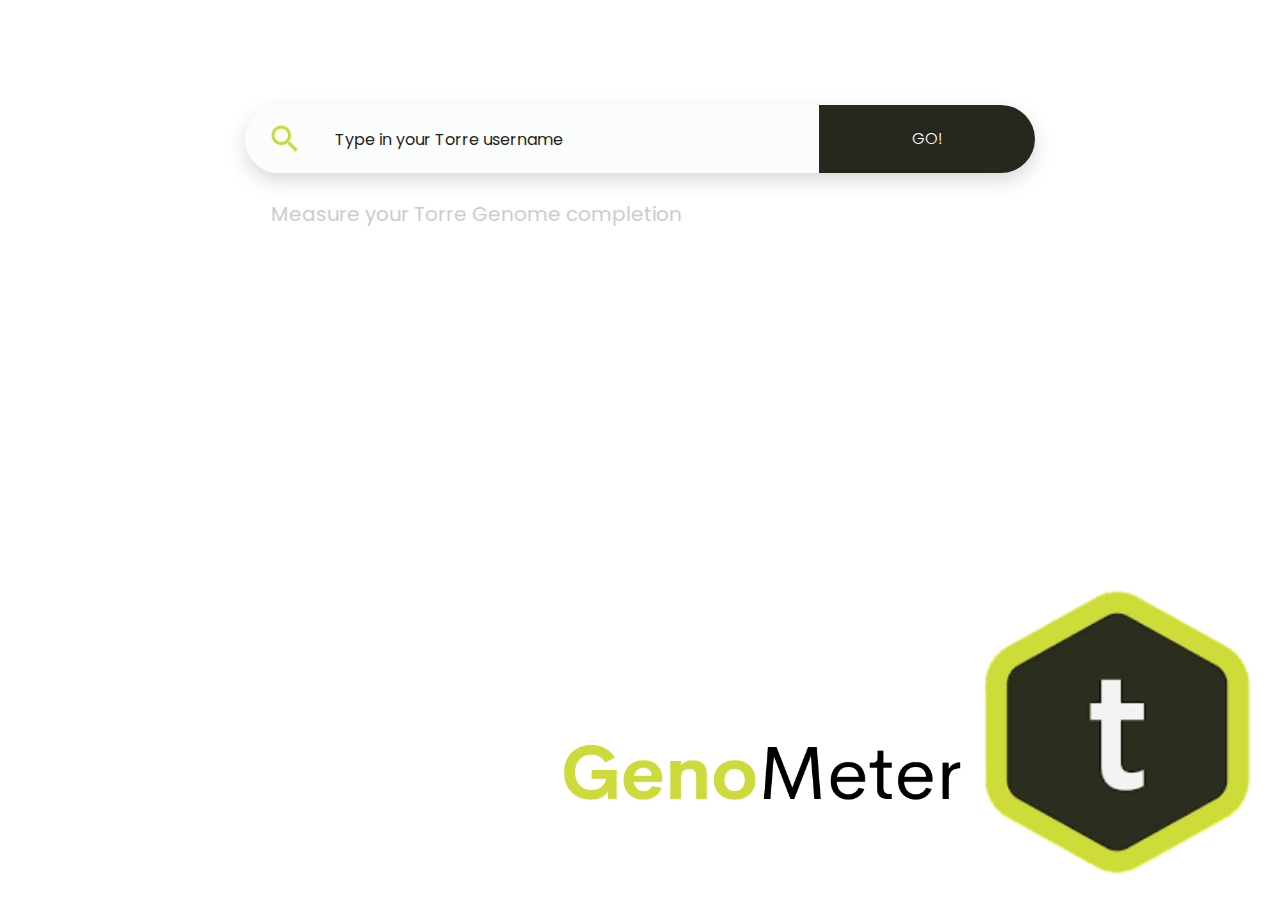
<file: front/templates/index.html>
<html>
  <head>
    <meta http-equiv="Content-Type" content="text/html; charset=UTF-8" />
    <meta name="viewport" content="width=device-width, initial-scale=1" />
    <meta http-equiv="X-UA-Compatible" content="IE=edge" />
    <meta name="author" content="colorlib.com">
    <link href="https://fonts.googleapis.com/css?family=Poppins" rel="stylesheet" />
    <link href="../static/styles/main.css" rel="stylesheet" />
  </head>
  <body>
    <div class="s130">
      <form onkeypress="enterSearch(event)" class="form">
        <div class="inner-form">
          <div class="input-field first-wrap">
            <div class="svg-wrapper">
              <svg xmlns="http://www.w3.org/2000/svg" width="24" height="24" viewBox="0 0 24 24">
                <path d="M15.5 14h-.79l-.28-.27C15.41 12.59 16 11.11 16 9.5 16 5.91 13.09 3 9.5 3S3 5.91 3 9.5 5.91 16 9.5 16c1.61 0 3.09-.59 4.23-1.57l.27.28v.79l5 4.99L20.49 19l-4.99-5zm-6 0C7.01 14 5 11.99 5 9.5S7.01 5 9.5 5 14 7.01 14 9.5 11.99 14 9.5 14z"></path>
              </svg>
            </div>
            <input id="search" type="text" placeholder="Type in your Torre username" />
          </div>
          <div class="input-field second-wrap">
            <button onclick="userAction()" class="btn-search" type="button" href="/result.html">GO!</button>
          </div>
        </div>
        <span class="info">Measure your Torre Genome completion</span>
        <div id="demo" class="info"></div>
      </form>
    </div>
    <script src="../static/js/main.js"></script>
  </body><!-- This templates was made by Colorlib (https://colorlib.com) -->
</html>
</file>
<file: front/static/styles/main.css>
html {
  line-height: 1.15;
  /* 1 */
  -ms-text-size-adjust: 100%;
  /* 2 */
  -webkit-text-size-adjust: 100%;
  /* 2 */
}

/* Sections
   ========================================================================== */
/**
 * Remove the margin in all browsers (opinionated).
 */
body {
  margin: 0;
}

/**
 * Add the correct display in IE 9-.
 */
article,
aside,
footer,
header,
nav,
section {
  display: block;
}

/**
 * Correct the font size and margin on `h1` elements within `section` and
 * `article` contexts in Chrome, Firefox, and Safari.
 */
h1 {
  font-size: 2em;
  margin: 0.67em 0;
}

/* Grouping content
   ========================================================================== */
/**
 * Add the correct display in IE 9-.
 * 1. Add the correct display in IE.
 */
figcaption,
figure,
main {
  /* 1 */
  display: block;
}

/**
 * Add the correct margin in IE 8.
 */
figure {
  margin: 1em 40px;
}

/**
 * 1. Add the correct box sizing in Firefox.
 * 2. Show the overflow in Edge and IE.
 */
hr {
  box-sizing: content-box;
  /* 1 */
  height: 0;
  /* 1 */
  overflow: visible;
  /* 2 */
}

/**
 * 1. Correct the inheritance and scaling of font size in all browsers.
 * 2. Correct the odd `em` font sizing in all browsers.
 */
pre {
  font-family: monospace, monospace;
  /* 1 */
  font-size: 1em;
  /* 2 */
}

/* Text-level semantics
   ========================================================================== */
/**
 * 1. Remove the gray background on active links in IE 10.
 * 2. Remove gaps in links underline in iOS 8+ and Safari 8+.
 */
a {
  background-color: transparent;
  /* 1 */
  -webkit-text-decoration-skip: objects;
  /* 2 */
}

/**
 * 1. Remove the bottom border in Chrome 57- and Firefox 39-.
 * 2. Add the correct text decoration in Chrome, Edge, IE, Opera, and Safari.
 */
abbr[title] {
  border-bottom: none;
  /* 1 */
  text-decoration: underline;
  /* 2 */
  text-decoration: underline dotted;
  /* 2 */
}

/**
 * Prevent the duplicate application of `bolder` by the next rule in Safari 6.
 */
b,
strong {
  font-weight: inherit;
}

/**
 * Add the correct font weight in Chrome, Edge, and Safari.
 */
b,
strong {
  font-weight: bolder;
}

/**
 * 1. Correct the inheritance and scaling of font size in all browsers.
 * 2. Correct the odd `em` font sizing in all browsers.
 */
code,
kbd,
samp {
  font-family: monospace, monospace;
  /* 1 */
  font-size: 1em;
  /* 2 */
}

/**
 * Add the correct font style in Android 4.3-.
 */
dfn {
  font-style: italic;
}

/**
 * Add the correct background and color in IE 9-.
 */
mark {
  background-color: #ff0;
  color: #000;
}

/**
 * Add the correct font size in all browsers.
 */
small {
  font-size: 80%;
}

/**
 * Prevent `sub` and `sup` elements from affecting the line height in
 * all browsers.
 */
sub,
sup {
  font-size: 75%;
  line-height: 0;
  position: relative;
  vertical-align: baseline;
}

sub {
  bottom: -0.25em;
}

sup {
  top: -0.5em;
}

/* Embedded content
   ========================================================================== */
/**
 * Add the correct display in IE 9-.
 */
audio,
video {
  display: inline-block;
}

/**
 * Add the correct display in iOS 4-7.
 */
audio:not([controls]) {
  display: none;
  height: 0;
}

/**
 * Remove the border on images inside links in IE 10-.
 */
img {
  border-style: none;
}

/**
 * Hide the overflow in IE.
 */
svg:not(:root) {
  overflow: hidden;
}

/* Forms
   ========================================================================== */
/**
 * 1. Change the font styles in all browsers (opinionated).
 * 2. Remove the margin in Firefox and Safari.
 */
button,
input,
optgroup,
select,
textarea {
  font-family: sans-serif;
  /* 1 */
  font-size: 100%;
  /* 1 */
  line-height: 1.15;
  /* 1 */
  margin: 0;
  /* 2 */
}

/**
 * Show the overflow in IE.
 * 1. Show the overflow in Edge.
 */
button,
input {
  /* 1 */
  overflow: visible;
}

/**
 * Remove the inheritance of text transform in Edge, Firefox, and IE.
 * 1. Remove the inheritance of text transform in Firefox.
 */
button,
select {
  /* 1 */
  text-transform: none;
}

/**
 * 1. Prevent a WebKit bug where (2) destroys native `audio` and `video`
 *    controls in Android 4.
 * 2. Correct the inability to style clickable types in iOS and Safari.
 */
button,
html [type="button"],
[type="reset"],
[type="submit"] {
  -webkit-appearance: button;
  /* 2 */
}

/**
 * Remove the inner border and padding in Firefox.
 */
button::-moz-focus-inner,
[type="button"]::-moz-focus-inner,
[type="reset"]::-moz-focus-inner,
[type="submit"]::-moz-focus-inner {
  border-style: none;
  padding: 0;
}

/**
 * Restore the focus styles unset by the previous rule.
 */
button:-moz-focusring,
[type="button"]:-moz-focusring,
[type="reset"]:-moz-focusring,
[type="submit"]:-moz-focusring {
  outline: 1px dotted ButtonText;
}

/**
 * Correct the padding in Firefox.
 */
fieldset {
  padding: 0.35em 0.75em 0.625em;
}

/**
 * 1. Correct the text wrapping in Edge and IE.
 * 2. Correct the color inheritance from `fieldset` elements in IE.
 * 3. Remove the padding so developers are not caught out when they zero out
 *    `fieldset` elements in all browsers.
 */
legend {
  box-sizing: border-box;
  /* 1 */
  color: inherit;
  /* 2 */
  display: table;
  /* 1 */
  max-width: 100%;
  /* 1 */
  padding: 0;
  /* 3 */
  white-space: normal;
  /* 1 */
}

/**
 * 1. Add the correct display in IE 9-.
 * 2. Add the correct vertical alignment in Chrome, Firefox, and Opera.
 */
progress {
  display: inline-block;
  /* 1 */
  vertical-align: baseline;
  /* 2 */
}

/**
 * Remove the default vertical scrollbar in IE.
 */
textarea {
  overflow: auto;
}

/**
 * 1. Add the correct box sizing in IE 10-.
 * 2. Remove the padding in IE 10-.
 */
[type="checkbox"],
[type="radio"] {
  box-sizing: border-box;
  /* 1 */
  padding: 0;
  /* 2 */
}

/**
 * Correct the cursor style of increment and decrement buttons in Chrome.
 */
[type="number"]::-webkit-inner-spin-button,
[type="number"]::-webkit-outer-spin-button {
  height: auto;
}

/**
 * 1. Correct the odd appearance in Chrome and Safari.
 * 2. Correct the outline style in Safari.
 */
[type="search"] {
  -webkit-appearance: textfield;
  /* 1 */
  outline-offset: -2px;
  /* 2 */
}

/**
 * Remove the inner padding and cancel buttons in Chrome and Safari on macOS.
 */
[type="search"]::-webkit-search-cancel-button,
[type="search"]::-webkit-search-decoration {
  -webkit-appearance: none;
}

/**
 * 1. Correct the inability to style clickable types in iOS and Safari.
 * 2. Change font properties to `inherit` in Safari.
 */
::-webkit-file-upload-button {
  -webkit-appearance: button;
  /* 1 */
  font: inherit;
  /* 2 */
}

/* Interactive
   ========================================================================== */
/*
 * Add the correct display in IE 9-.
 * 1. Add the correct display in Edge, IE, and Firefox.
 */
details,
menu {
  display: block;
}

/*
 * Add the correct display in all browsers.
 */
summary {
  display: list-item;
}

/* Scripting
   ========================================================================== */
/**
 * Add the correct display in IE 9-.
 */
canvas {
  display: inline-block;
}

/**
 * Add the correct display in IE.
 */
template {
  display: none;
}

/* Hidden
   ========================================================================== */
/**
 * Add the correct display in IE 10-.
 */
[hidden] {
  display: none;
}

html {
  height: 100%;
}

fieldset {
  margin: 0;
  padding: 0;
  -webkit-margin-start: 0;
  -webkit-margin-end: 0;
  -webkit-padding-before: 0;
  -webkit-padding-start: 0;
  -webkit-padding-end: 0;
  -webkit-padding-after: 0;
  border: 0;
}

legend {
  margin: 0;
  padding: 0;
  display: block;
  -webkit-padding-start: 0;
  -webkit-padding-end: 0;
}

/*===============================
=            Choices            =
===============================*/
.choices {
  position: relative;
  margin-bottom: 24px;
  font-size: 16px;
}

.choices:focus {
  outline: none;
}

.choices:last-child {
  margin-bottom: 0;
}

.choices.is-disabled .choices__inner, .choices.is-disabled .choices__input {
  background-color: #EAEAEA;
  cursor: not-allowed;
  -webkit-user-select: none;
     -moz-user-select: none;
      -ms-user-select: none;
          user-select: none;
}

.choices.is-disabled .choices__item {
  cursor: not-allowed;
}

.choices[data-type*="select-one"] {
  cursor: pointer;
}

.choices[data-type*="select-one"] .choices__inner {
  padding-bottom: 7.5px;
}

.choices[data-type*="select-one"] .choices__input {
  display: block;
  width: 100%;
  padding: 10px;
  border-bottom: 1px solid #DDDDDD;
  background-color: #FFFFFF;
  margin: 0;
}

.choices[data-type*="select-one"] .choices__button {
  background-image: url("../../icons/cross-inverse.svg");
  padding: 0;
  background-size: 8px;
  height: 100%;
  position: absolute;
  top: 50%;
  right: 0;
  margin-top: -10px;
  margin-right: 25px;
  height: 20px;
  width: 20px;
  border-radius: 10em;
  opacity: .5;
}

.choices[data-type*="select-one"] .choices__button:hover, .choices[data-type*="select-one"] .choices__button:focus {
  opacity: 1;
}

.choices[data-type*="select-one"] .choices__button:focus {
  box-shadow: 0px 0px 0px 2px #00BCD4;
}

.choices[data-type*="select-one"]:after {
  content: "";
  height: 0;
  width: 0;
  border-style: solid;
  border-color: #333333 transparent transparent transparent;
  border-width: 5px;
  position: absolute;
  right: 11.5px;
  top: 50%;
  margin-top: -2.5px;
  pointer-events: none;
}

.choices[data-type*="select-one"].is-open:after {
  border-color: transparent transparent #333333 transparent;
  margin-top: -7.5px;
}

.choices[data-type*="select-one"][dir="rtl"]:after {
  left: 11.5px;
  right: auto;
}

.choices[data-type*="select-one"][dir="rtl"] .choices__button {
  right: auto;
  left: 0;
  margin-left: 25px;
  margin-right: 0;
}

.choices[data-type*="select-multiple"] .choices__inner, .choices[data-type*="text"] .choices__inner {
  cursor: text;
}

.choices[data-type*="select-multiple"] .choices__button, .choices[data-type*="text"] .choices__button {
  position: relative;
  display: inline-block;
  margin-top: 0;
  margin-right: -4px;
  margin-bottom: 0;
  margin-left: 8px;
  padding-left: 16px;
  border-left: 1px solid #008fa1;
  background-image: url("../../icons/cross.svg");
  background-size: 8px;
  width: 8px;
  line-height: 1;
  opacity: .75;
}

.choices[data-type*="select-multiple"] .choices__button:hover, .choices[data-type*="select-multiple"] .choices__button:focus, .choices[data-type*="text"] .choices__button:hover, .choices[data-type*="text"] .choices__button:focus {
  opacity: 1;
}

.choices__inner {
  display: inline-block;
  vertical-align: top;
  width: 100%;
  background-color: #f9f9f9;
  padding: 7.5px 7.5px 3.75px;
  border: 1px solid #DDDDDD;
  border-radius: 2.5px;
  font-size: 14px;
  min-height: 44px;
  overflow: hidden;
}

.is-focused .choices__inner, .is-open .choices__inner {
  border-color: #b7b7b7;
}

.is-open .choices__inner {
  border-radius: 2.5px 2.5px 0 0;
}

.is-flipped.is-open .choices__inner {
  border-radius: 0 0 2.5px 2.5px;
}

.choices__list {
  margin: 0;
  padding-left: 0;
  list-style: none;
}

.choices__list--single {
  display: inline-block;
  padding: 4px 16px 4px 4px;
  width: 100%;
}

[dir="rtl"] .choices__list--single {
  padding-right: 4px;
  padding-left: 16px;
}

.choices__list--single .choices__item {
  width: 100%;
}

.choices__list--multiple {
  display: inline;
}

.choices__list--multiple .choices__item {
  display: inline-block;
  vertical-align: middle;
  border-radius: 20px;
  padding: 4px 10px;
  font-size: 12px;
  font-weight: 500;
  margin-right: 3.75px;
  margin-bottom: 3.75px;
  background-color: #00BCD4;
  border: 1px solid #00a5bb;
  color: #FFFFFF;
  word-break: break-all;
}

.choices__list--multiple .choices__item[data-deletable] {
  padding-right: 5px;
}

[dir="rtl"] .choices__list--multiple .choices__item {
  margin-right: 0;
  margin-left: 3.75px;
}

.choices__list--multiple .choices__item.is-highlighted {
  background-color: #00a5bb;
  border: 1px solid #008fa1;
}

.is-disabled .choices__list--multiple .choices__item {
  background-color: #aaaaaa;
  border: 1px solid #919191;
}

.choices__list--dropdown {
  display: none;
  z-index: 1;
  position: absolute;
  width: 100%;
  background-color: #FFFFFF;
  border: 1px solid #DDDDDD;
  top: 100%;
  margin-top: -1px;
  border-bottom-left-radius: 2.5px;
  border-bottom-right-radius: 2.5px;
  overflow: hidden;
  word-break: break-all;
}

.choices__list--dropdown.is-active {
  display: block;
}

.is-open .choices__list--dropdown {
  border-color: #b7b7b7;
}

.is-flipped .choices__list--dropdown {
  top: auto;
  bottom: 100%;
  margin-top: 0;
  margin-bottom: -1px;
  border-radius: .25rem .25rem 0 0;
}

.choices__list--dropdown .choices__list {
  position: relative;
  max-height: 300px;
  overflow: auto;
  -webkit-overflow-scrolling: touch;
  will-change: scroll-position;
}

.choices__list--dropdown .choices__item {
  position: relative;
  padding: 10px;
  font-size: 14px;
}

[dir="rtl"] .choices__list--dropdown .choices__item {
  text-align: right;
}

@media (min-width: 640px) {
  .choices__list--dropdown .choices__item--selectable {
    padding-right: 100px;
  }
  .choices__list--dropdown .choices__item--selectable:after {
    content: attr(data-select-text);
    font-size: 12px;
    opacity: 0;
    position: absolute;
    right: 10px;
    top: 50%;
    transform: translateY(-50%);
  }
  [dir="rtl"] .choices__list--dropdown .choices__item--selectable {
    text-align: right;
    padding-left: 100px;
    padding-right: 10px;
  }
  [dir="rtl"] .choices__list--dropdown .choices__item--selectable:after {
    right: auto;
    left: 10px;
  }
}

.choices__list--dropdown .choices__item--selectable.is-highlighted {
  background-color: #f2f2f2;
}

.choices__list--dropdown .choices__item--selectable.is-highlighted:after {
  opacity: .5;
}

.choices__item {
  cursor: default;
}

.choices__item--selectable {
  cursor: pointer;
}

.choices__item--disabled {
  cursor: not-allowed;
  -webkit-user-select: none;
     -moz-user-select: none;
      -ms-user-select: none;
          user-select: none;
  opacity: .5;
}

.choices__heading {
  font-weight: 600;
  font-size: 12px;
  padding: 10px;
  border-bottom: 1px solid #f7f7f7;
  color: gray;
}

.choices__button {
  text-indent: -9999px;
  -webkit-appearance: none;
  -moz-appearance: none;
       appearance: none;
  border: 0;
  background-color: transparent;
  background-repeat: no-repeat;
  background-position: center;
  cursor: pointer;
}

.choices__button:focus {
  outline: none;
}

.choices__input {
  display: inline-block;
  vertical-align: baseline;
  background-color: #f9f9f9;
  font-size: 14px;
  margin-bottom: 5px;
  border: 0;
  border-radius: 0;
  max-width: 100%;
  padding: 4px 0 4px 2px;
}

.choices__input:focus {
  outline: 0;
}

[dir="rtl"] .choices__input {
  padding-right: 2px;
  padding-left: 0;
}

.choices__placeholder {
  opacity: .5;
}

/*=====  End of Choices  ======*/
input,
button {
  font-family: 'Poppins', sans-serif;
}

* {
  box-sizing: border-box;
}

.s130 {
  min-height: 100vh;
  display: -ms-flexbox;
  display: flex;
  -ms-flex-pack: center;
      justify-content: center;
  font-family: 'Poppins', sans-serif;
  background: url("../images/GenoMeter.png");
  background-position: bottom right;
  background-repeat: no-repeat;
  background-size: 80%;
  padding: 15px;
}

.s130 form {
  width: 100%;
  max-width: 790px;
  padding-top: 10vh;
}

.s130 form .inner-form {
  display: -ms-flexbox;
  display: flex;
  width: 100%;
  -ms-flex-pack: justify;
      justify-content: space-between;
  -ms-flex-align: center;
      align-items: center;
  box-shadow: 0px 8px 20px 0px rgba(0, 0, 0, 0.15);
  border-radius: 34px;
  overflow: hidden;
  margin-bottom: 30px;
}

.s130 form .inner-form .input-field {
  height: 68px;
}

.s130 form .inner-form .input-field input {
  height: 100%;
  background: transparent;
  border: 0;
  display: block;
  width: 100%;
  padding: 10px 10px;
  font-size: 16px;
  color: #000;
}

.s130 form .inner-form .input-field input.placeholder {
  color: #222;
  font-size: 16px;
}

.s130 form .inner-form .input-field input:-moz-placeholder {
  color: #222;
  font-size: 16px;
}

.s130 form .inner-form .input-field input::-webkit-input-placeholder {
  color: #222;
  font-size: 16px;
}

.s130 form .inner-form .input-field input:hover, .s130 form .inner-form .input-field input:focus {
  box-shadow: none;
  outline: 0;
}

.s130 form .inner-form .input-field.first-wrap {
  -ms-flex-positive: 1;
      flex-grow: 1;
  display: -ms-flexbox;
  display: flex;
  -ms-flex-align: center;
      align-items: center;
  background: #fbfdfc;
}

.s130 form .inner-form .input-field.first-wrap input {
  -ms-flex-positive: 1;
      flex-grow: 1;
}

.s130 form .inner-form .input-field.first-wrap .svg-wrapper {
  min-width: 80px;
  display: -ms-flexbox;
  display: flex;
  -ms-flex-pack: center;
      justify-content: center;
  -ms-flex-align: center;
      align-items: center;
}

.s130 form .inner-form .input-field.first-wrap svg {
  width: 36px;
  height: 36px;
  fill: #C5DC3E;
}

.s130 form .inner-form .input-field.second-wrap {
  min-width: 216px;
}

.s130 form .inner-form .input-field.second-wrap .btn-search {
  height: 100%;
  width: 100%;
  white-space: nowrap;
  font-size: 16px;
  color: #fff;
  border: 0;
  cursor: pointer;
  position: relative;
  z-index: 0;
  background: #26281D;
  transition: all .2s ease-out, color .2s ease-out;
  font-weight: 300;
}

.s130 form .inner-form .input-field.second-wrap .btn-search:hover {
  background: #C5DC3E;
}

.s130 form .inner-form .input-field.second-wrap .btn-search:focus {
  outline: 0;
  box-shadow: none;
}

.s130 form .info {
  font-size: 20px;
  color: #ccc;
  padding-left: 26px;
}

#demo {
  font-size: 25px;
  color: #C5DC3E;
  padding-left: 26px;
  text-align: left;
}

.user_name {
  font-size: 25px;
  color: #000000;
  padding-left: 26px;
  text-align: left;
  margin-bottom: 2px;
  margin-top: 42px;
}

.score {
  font-size: 35px;
  color: #000000;
  padding-left: 26px;
  text-align: left;
  margin-bottom: 5px;
}

.user_headline {
  font-size: 18px;
  color: #C5DC3E;
  padding-left: 26px;
  text-align: left;
  margin-top: 5px;
}

.compare {
  font-size: 18px;
  color: #C5DC3E;
  padding-left: 26px;
  text-align: left;
  margin-top: 5px;
}

@media screen and (max-width: 992px) {
  .s130 form .inner-form .input-field {
    height: 50px;
  }
}

@media screen and (max-width: 767px) {
  .s130 form .inner-form .input-field.first-wrap .svg-wrapper {
    min-width: 40px;
    display: -ms-flexbox;
    display: flex;
    -ms-flex-pack: center;
        justify-content: center;
    -ms-flex-align: center;
        align-items: center;
    padding: 0 10px;
  }
  .s130 form .inner-form .input-field.first-wrap svg {
    width: 26px;
    height: 26px;
    fill: #222;
  }
  .s130 form .inner-form .input-field.second-wrap {
    min-width: 100px;
  }
  .s130 form .inner-form .input-field.second-wrap .btn-search {
    font-size: 13px;
  }
}

/*# sourceMappingURL=Searchs_130.css.map */
</file>
